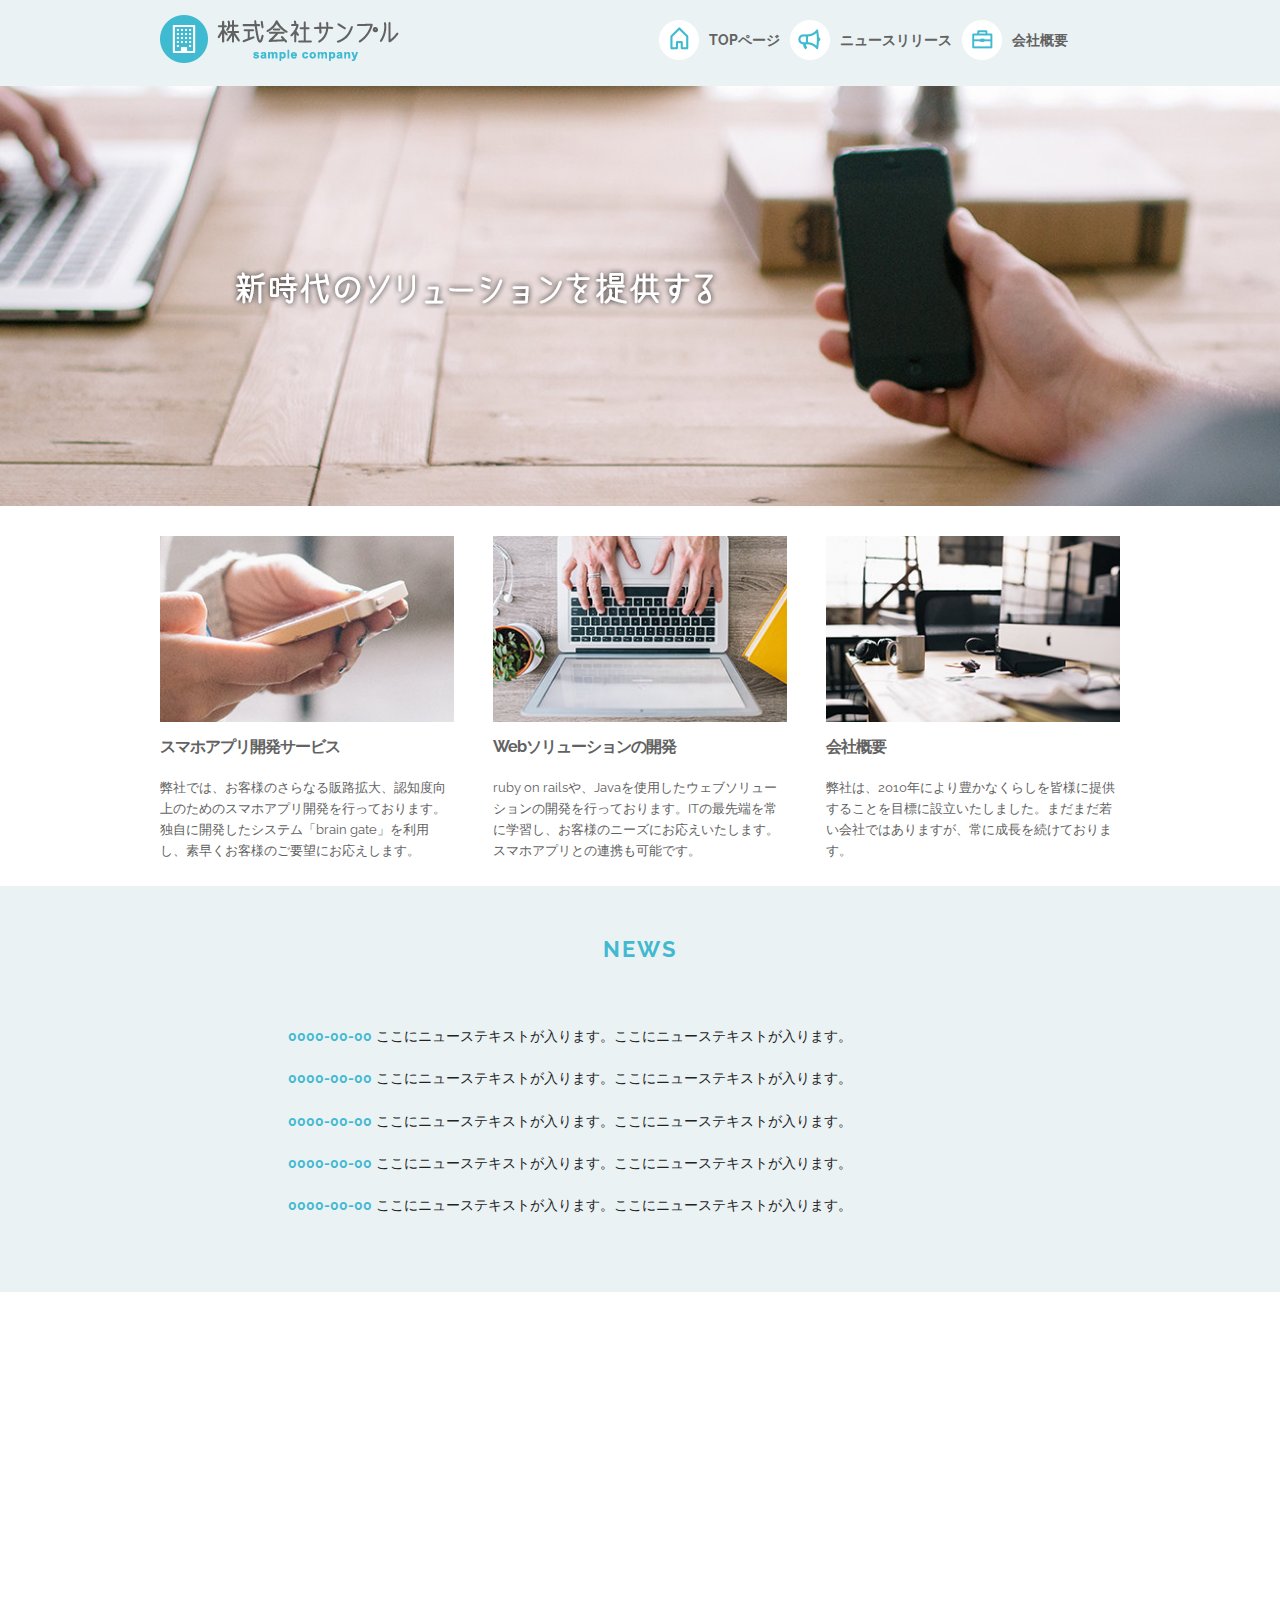
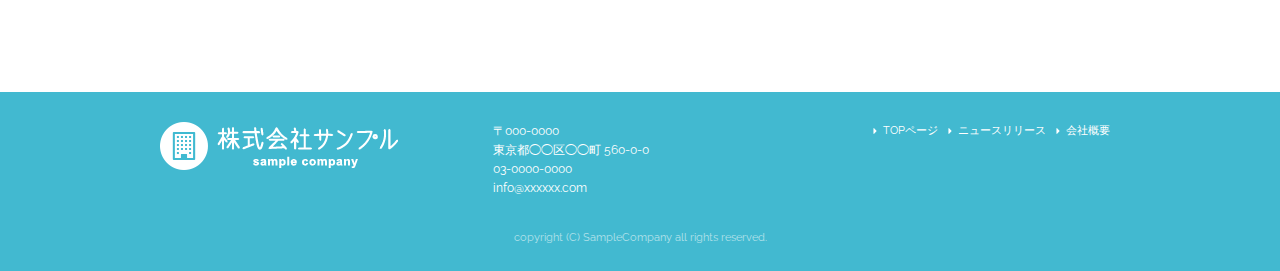
<file: index.html>
<!DOCTYPE html>
<html lang="ja">
<head>

  <!-- Basic Page Needs
  –––––––––––––––––––––––––––––––––––––––––––––––––– -->
  <meta charset="utf-8">
  <title>株式会社サンプル</title>
  <meta name="description" content="">
  <meta name="author" content="">

  <!-- Mobile Specific Metas
  –––––––––––––––––––––––––––––––––––––––––––––––––– -->
  <meta name="viewport" content="width=device-width, initial-scale=1">

  <!-- FONT
  –––––––––––––––––––––––––––––––––––––––––––––––––– -->
  <link href="//fonts.googleapis.com/css?family=Raleway:400,300,600" rel="stylesheet" type="text/css">

  <!-- CSS
  –––––––––––––––––––––––––––––––––––––––––––––––––– -->
  <link rel="stylesheet" href="css/normalize.css">
  <link rel="stylesheet" href="css/skeleton.css">
  <link rel="stylesheet" href="css/sample.css">
  
  <!-- Favicon
  –––––––––––––––––––––––––––––––––––––––––––––––––– -->
  <link rel="icon" type="image/png" href="images/favicon.png">

</head>
<body>
  <header>
    <div id="header_in" class="container">
      <div class ="row">
      <div class="six columns logo">
        <h1><a href="index.html"><img class="u-max-full-width" src="images/top/logo.png" alt="株式会社サンプル" srcset="images/top/logo@2x.png 2x" /></a></h1>

      </div>
      <div class="six columns navi">

        <div class="sp_navi">
          <img id="sp_navi_btn" class="u-max-full-width" src="images/top/sp_navi.png" alt="sp_navi" srcset="images/top/sp_navi@2x.png 2x" />

          <ul class="sp_navi_li">
            <li><a href="index.html">TOPページ</a></li>
            <li><a href="news.html">ニュースリリース</a></li>
            <li><a href="company.html">会社概要</a></li>
          </ul>
        </div>
<!-- sp_navi -->

<div class="pc_navi">

  <ul class="pc_navi_li">
    <li class="navi_toppage"><a href="index.html">TOPページ</a></li>
    <li class="navi_news"><a href="news.html">ニュースリリース</a></li>
    <li class="navi_company"><a href="company.html">会社概要</a></li>
  </ul>

</div>
<!-- pc_navi -->

</div>
<!-- pc_navi -->
        </div>
      </div>
  <!-- header_in -->
  </header>
<div id="cover_area">
  <div class="container">
    <div class="row">
    <div class="twelve columns">
      <img class="u-max-full-width" src="images/top/cover_read.png" alt="新時代のソリューションを提供する" srcset="images/top/cover_read@2x.png 2x" />
    </div>
  </div>
</div>
<!-- #cover -->
</div>
<div id="service_area">

  <div class="container">
    <div class="row">

      <div class="four columns">

        <img class="u-max-full-width" src="images/top/service_01.jpg" alt="スマホアプリ開発サービス" srcset="images/top/service_01@2x.jpg 2x" />

        <h3 class="service_title">スマホアプリ開発サービス</h3>
        <p>弊社では、お客様のさらなる販路拡大、認知度向上のためのスマホアプリ開発を行っております。独自に開発したシステム「brain gate」を利用し、素早くお客様のご要望にお応えします。</p>

      </div><!-- column -->
      <div class="four columns">

        <img class="u-max-full-width" src="images/top/service_02.jpg" alt="Webソリューションの開発" srcset="images/top/service_02@2x.jpg 2x" />

        <h3 class="service_title">Webソリューションの開発</h3>
        <p>ruby on railsや、Javaを使用したウェブソリューションの開発を行っております。ITの最先端を常に学習し、お客様のニーズにお応えいたします。スマホアプリとの連携も可能です。</p>

      </div><!-- column -->
      <div class="four columns">

        <img class="u-max-full-width" src="images/top/service_03.jpg" alt="会社概要" srcset="images/top/service_03@2x.jpg 2x" />

        <h3 class="service_title">会社概要</h3>
        <p>弊社は、2010年により豊かなくらしを皆様に提供することを目標に設立いたしました。まだまだ若い会社ではありますが、常に成長を続けております。</p>

      </div><!-- column -->

    </div>
  </div>
</div>
<!-- #service_area -->

<div id="news_area">

  <div class="container">
    <div class="row">
    <div class="twelve columns">

        <h2 class="news_title">NEWS</h2>
    </div>
        <ul class="news_lists">
          <li><span>0000-00-00</span> ここにニューステキストが入ります。ここにニューステキストが入ります。</li>
          <li><span>0000-00-00</span> ここにニューステキストが入ります。ここにニューステキストが入ります。</li>
          <li><span>0000-00-00</span> ここにニューステキストが入ります。ここにニューステキストが入ります。</li>
          <li><span>0000-00-00</span> ここにニューステキストが入ります。ここにニューステキストが入ります。</li>
          <li><span>0000-00-00</span> ここにニューステキストが入ります。ここにニューステキストが入ります。</li>
        </ul>

      </div>

    </div>
  </div>
<!-- #news_area -->

<div id="googlemap_area">
<script src="//maps.google.com/maps/api/js?key=AIzaSyAzGWgNJmGrWCMIKA9XcHD5aJgKqm0eCHE"></script>
<script type="text/javascript">
function googleMap() {
var latlng = new google.maps.LatLng(35.6694293,139.7189323);/* 座標 */
var myOptions = {
zoom: 16, /*拡大比率*/
center: latlng,
scrollwheel: false,
disableDoubleClickZoom: true,
draggable: false,
mapTypeControlOptions: { mapTypeIds: ['style', google.maps.MapTypeId.ROADMAP] }
};
var map = new google.maps.Map(document.getElementById('map1'), myOptions);

/*アイコン設定*/
var icon = new google.maps.MarkerImage('images/top/pin.png',/*画像url*/
  new google.maps.Size(48,56),/*アイコンサイズ*/
new google.maps.Point(0,0)/*アイコン位置*/
);
var markerOptions = {
position: latlng,
map: map,
icon: icon,
title: '株式会社サンプル',/*タイトル*/
animation: google.maps.Animation.DROP/*アニメーション*/
};
var marker = new google.maps.Marker(markerOptions);

/*取得スタイルの貼り付け*/
var styleOptions = [
{
"stylers": [
{ "hue": '#eaf2f4' }
]
}
];

var styledMapOptions = { name: '株式会社サンプル' }/*地図右上のタイトル*/
var sampleType = new google.maps.StyledMapType(styleOptions, styledMapOptions);
map.mapTypes.set('style', sampleType);
map.setMapTypeId('style');
};
google.maps.event.addDomListener(window, 'load', function() {
googleMap();
});
</script>
<div id="map1" style="width:100%; height:400px; margin:0 auto;"></div>
</div>
<!-- #googlemap_area -->

<footer>
  <div class="container">
    <div class="row">
      <div class="four columns sp">
        <img class="u-max-full-width" src="images/top/footer_logo.png" alt="株式会社サンプル" srcset="images/top/footer_logo@2x.png 2x" />
      </div>
      <!-- columns -->
      <div class="four columns foot_address sp">
        〒000-0000<br />
        東京都◯◯区◯◯町 560-0-0<br />
        03-0000-0000<br />
        info@xxxxxx.com
        </div>
      <!-- columns -->
      <div class="four columns">
        <ul class="foot_navi">
          <li><a href="index.html">TOPページ</a></li>
          <li><a href="news.html">ニュースリリース</a></li>
          <li><a href="company.html">会社概要</a></li>
        </ul>
      </div>
      <!-- columns -->
    </div>
    <!-- row -->

    <div class="row">
      <div class="twelve columns sp">
        <p class="copy">copyright (C) SampleCompany all rights reserved.</p>
      </div>
      <!-- columns -->
    </div>
    <!-- row -->
    </div>
</footer>
<!-- //footer -->

<script type="text/javascript" src="//ajax.googleapis.com/ajax/libs/jquery/1.10.2/jquery.min.js"></script>

<script>
  $(function(){
    $(document).ready(function(){

      $("#sp_navi_btn").click(function () {
        $(this).next().slideToggle();
      });

    });
  });
</script>
</body>
</html>
</file>
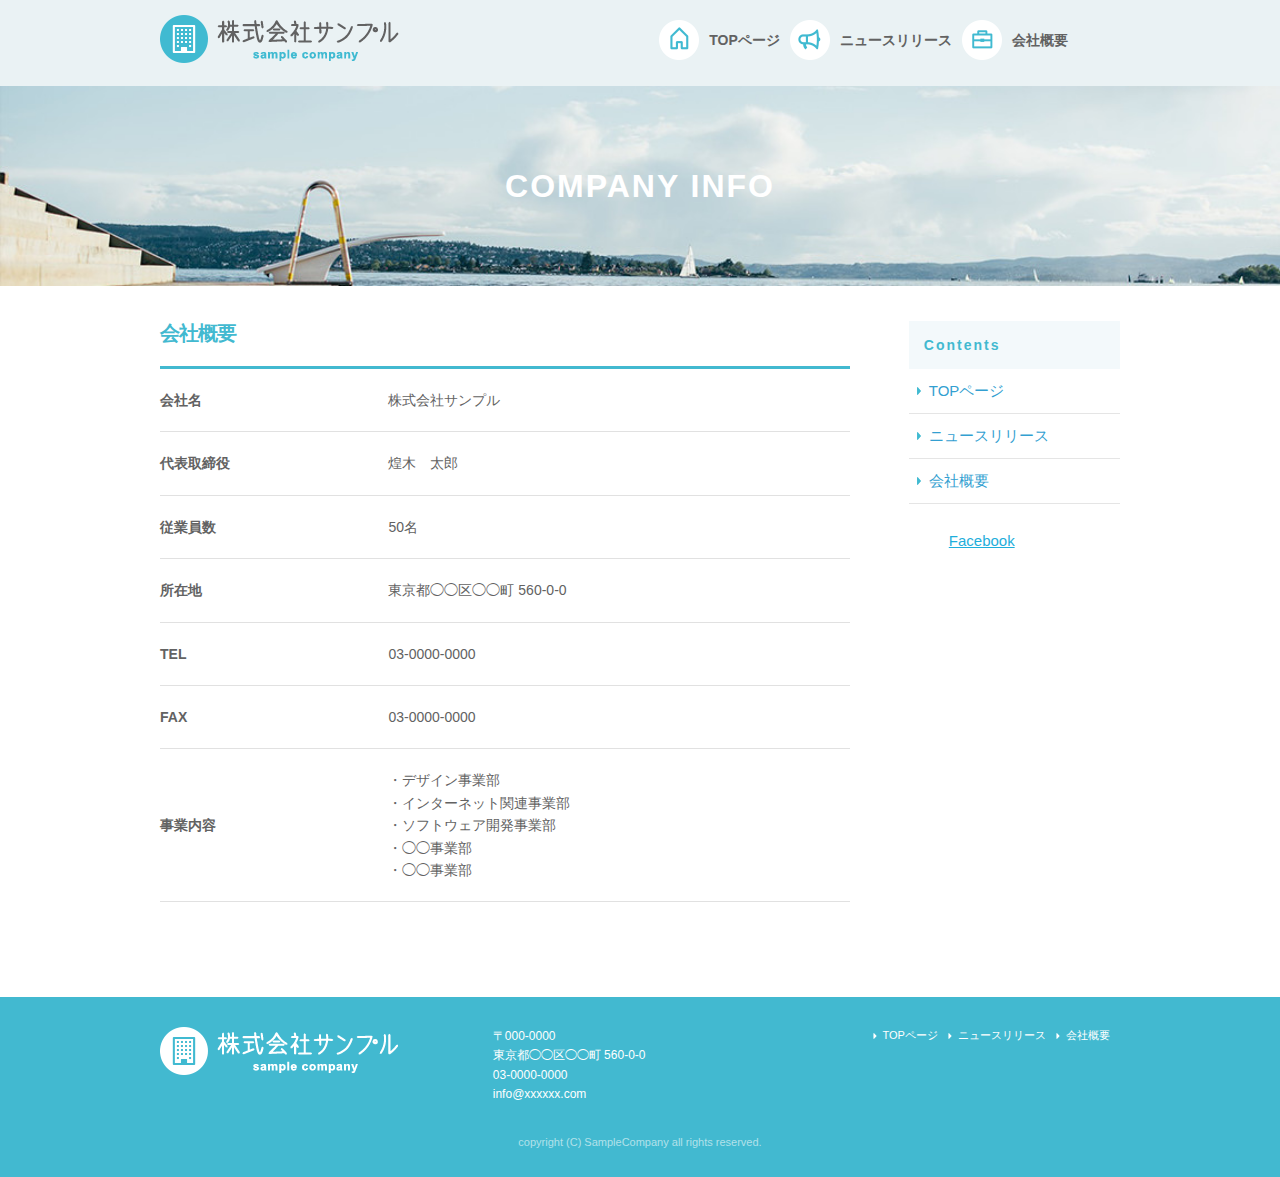
<file: company.html>
<!DOCTYPE html>
<html lang="ja">
  <head>

    <meta charset="utf-8">
    <title>COMPANY INFO | 株式会社サンプル</title>
    <meta name="description" content="">
    <meta name="author" content="">

    <meta name="viewport" content="width=device-width, initial-scale=1">

    <link rel="stylesheet" href="css/normalize.css">
    <link rel="stylesheet" href="css/skeleton.css">
    <link rel="stylesheet" href="css/sample.css">

    <link rel="icon" type="image/png" href="images/favicon.png">

  </head>
  <body>

    <div id="fb-root"></div>
    <script>(function(d, s, id) {
var js, fjs = d.getElementsByTagName(s)[0];
if (d.getElementById(id)) return;
js = d.createElement(s); js.id = id;
js.src = "//connect.facebook.net/ja_JP/sdk.js#xfbml=1&version=v2.6";
fjs.parentNode.insertBefore(js, fjs);
    }(document, 'script', 'facebook-jssdk'));</script>

    <header>
      <div id="header_in" class="container">
        <div class="row">
          <div class="six columns logo">

            <h1><a href="index.html"><img class="u-max-full-width" src="images/top/logo.png" alt="株式会社サンプル" srcset="images/top/logo@2x.png 2x" /></a></h1>

          </div>
          <div class="six columns navi">

            <div class="sp_navi">
              <img id="sp_navi_btn" class="u-max-full-width" src="images/top/sp_navi.png" alt="sp_navi" srcset="images/top/sp_navi@2x.png 2x" />

              <ul class="sp_navi_li">
                <li><a href="index.html">TOPページ</a></li>
                <li><a href="news.html">ニュースリリース</a></li>
                <li><a href="company.html">会社概要</a></li>
              </ul>
            </div>
            <!-- sp_navi -->

            <div class="pc_navi">

              <ul class="pc_navi_li">
                <li class="navi_toppage"><a href="index.html">TOPページ</a></li>
                <li class="navi_news"><a href="news.html">ニュースリリース</a></li>
                <li class="navi_company"><a href="company.html">会社概要</a></li>
              </ul>

            </div>
            <!-- pc_navi -->

          </div>
        </div>
        <!-- row -->
      </div>
      <!-- header_in -->
    </header>

    <div id="sub_cover">
      <div class="conteiner">
        <div class="row">

          <div class="twelve columns">
            <h2>COMPANY INFO</h2>
          </div>

        </div>
      </div>
    </div>
    <!-- #sub_cover -->

    <div id="contents">
      <div class="container">
        <div class="row">

          <div id="main" class="nine columns">
            <h2 class="company_title">会社概要</h2>

            <table class="u-full-width">
              <tr>
                <th>会社名</th>
                <td>株式会社サンプル</td>
              </tr>
              <tr>
                <th>代表取締役</th>
                <td>煌木　太郎</td>
              </tr>
              <tr>
                <th>従業員数</th>
                <td>50名</td>
              </tr>
              <tr>
                <th>所在地</th>
                <td>東京都◯◯区◯◯町 560-0-0</td>
              </tr>
              <tr>
                <th>TEL</th>
                <td>03-0000-0000</td>
              </tr>
              <tr>
                <th>FAX</th>
                <td>03-0000-0000</td>
              </tr>
              <tr>
                <th>事業内容</th>
                <td>
                  ・デザイン事業部<br />
                  ・インターネット関連事業部<br />
                  ・ソフトウェア開発事業部<br />
                  ・◯◯事業部<br />
                  ・◯◯事業部
                </td>
              </tr>
            </table>


          </div>

          <div id="sidebar" class="three columns">

            <div class="pc_sidemenu">
              <h3>Contents</h3>

              <ul>
                <li><a href="index.html">TOPページ</a></li>
                <li><a href="news.html">ニュースリリース</a></li>
                <li><a href="company.html">会社概要</a></li>
              </ul>
            </div>

            <div class="fb-page" data-href="https://www.facebook.com/facebook" data-tabs="timeline" data-height="300" data-small-header="false" data-adapt-container-width="true" data-hide-cover="false" data-show-facepile="false"><div class="fb-xfbml-parse-ignore"><blockquote cite="https://www.facebook.com/facebook"><a href="https://www.facebook.com/facebook">Facebook</a></blockquote></div></div>

          </div>

        </div>
      </div>
    </div>
    <!-- #contents -->


<footer>
  <div class="container">
    <div class="row">
      <div class="four columns sp">
        <img class="u-max-full-width" src="images/top/footer_logo.png" alt="株式会社サンプル" srcset="images/top/footer_logo@2x.png 2x" />
      </div>
      <!-- columns -->
      <div class="four columns foot_address sp">
        〒000-0000<br />
        東京都◯◯区◯◯町 560-0-0<br />
        03-0000-0000<br />
        info@xxxxxx.com
        </div>
      <!-- columns -->
      <div class="four columns">
        <ul class="foot_navi">
          <li><a href="index.html">TOPページ</a></li>
          <li><a href="news.html">ニュースリリース</a></li>
          <li><a href="company.html">会社概要</a></li>
        </ul>
      </div>
      <!-- columns -->
    </div>
    <!-- row -->

    <div class="row">
      <div class="twelve columns sp">
        <p class="copy">copyright (C) SampleCompany all rights reserved.</p>
      </div>
      <!-- columns -->
    </div>
    <!-- row -->
    </div>
</footer>
<!-- //footer -->

<script type="text/javascript" src="//ajax.googleapis.com/ajax/libs/jquery/1.10.2/jquery.min.js"></script>

<script>
  $(function(){
    $(document).ready(function(){

      $("#sp_navi_btn").click(function () {
        $(this).next().slideToggle();
      });

    });
  });
</script>
</body>
</html>
</file>
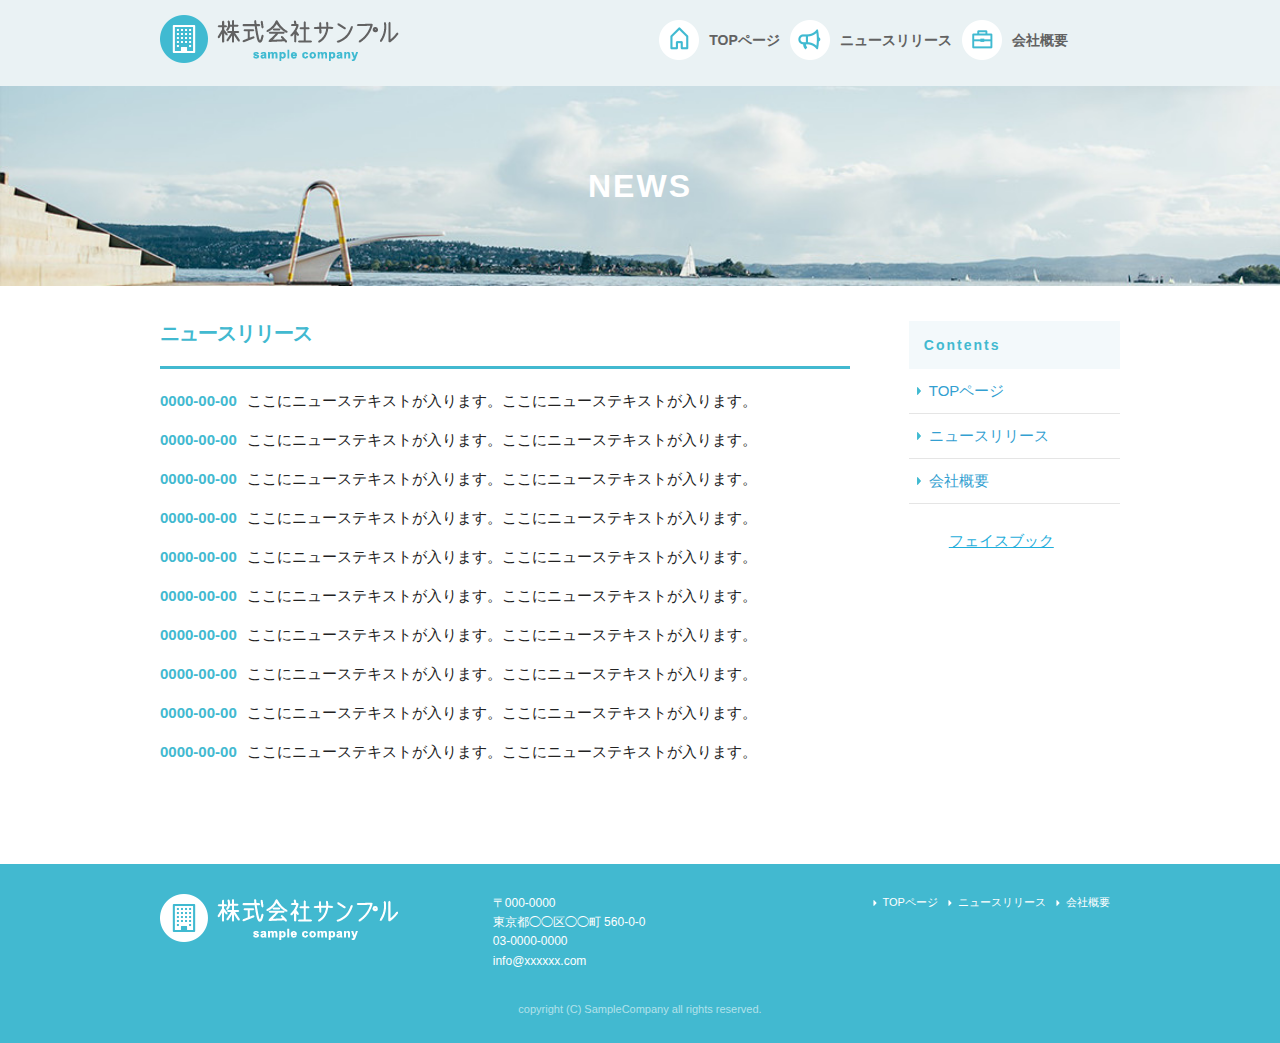
<file: news.html>
<!DOCTYPE html>
<html lang="ja">
<head>

  <!-- Basic Page Needs
  –––––––––––––––––––––––––––––––––––––––––––––––––– -->
  <meta charset="utf-8">
  <title>株式会社サンプル</title>
  <meta name="description" content="">
  <meta name="author" content="">

  <!-- Mobile Specific Metas
  –––––––––––––––––––––––––––––––––––––––––––––––––– -->
  <meta name="viewport" content="width=device-width, initial-scale=1">


  <!-- CSS
  –––––––––––––––––––––––––––––––––––––––––––––––––– -->
  <link rel="stylesheet" href="css/normalize.css">
  <link rel="stylesheet" href="css/skeleton.css">
  <link rel="stylesheet" href="css/sample.css">
  
  <!-- Favicon
  –––––––––––––––––––––––––––––––––––––––––––––––––– -->
  <link rel="icon" type="image/png" href="images/favicon.png">

</head>
<body>
<div id="fb-root"></div>
<script>(function(d, s, id) {
  var js, fjs = d.getElementsByTagName(s)[0];
  if (d.getElementById(id)) return;
  js = d.createElement(s); js.id = id;
  js.src = 'https://connect.facebook.net/ja_JP/sdk.js#xfbml=1&version=v2.12';
  fjs.parentNode.insertBefore(js, fjs);
}(document, 'script', 'facebook-jssdk'));</script>

  <header>
    <div id="header_in" class="container">
      <div class ="row">
      <div class="six columns logo">
        <h1><a href="index.html"><img class="u-max-full-width" src="images/top/logo.png" alt="株式会社サンプル" srcset="images/top/logo@2x.png 2x" /></a></h1>

      </div>
      <div class="six columns navi">

        <div class="sp_navi">
          <img id="sp_navi_btn" class="u-max-full-width" src="images/top/sp_navi.png" alt="sp_navi" srcset="images/top/sp_navi@2x.png 2x" />

          <ul class="sp_navi_li">
            <li><a href="index.html">TOPページ</a></li>
            <li><a href="news.html">ニュースリリース</a></li>
            <li><a href="company.html">会社概要</a></li>
          </ul>
        </div>
<!-- sp_navi -->

<div class="pc_navi">

  <ul class="pc_navi_li">
    <li class="navi_toppage"><a href="index.html">TOPページ</a></li>
    <li class="navi_news"><a href="news.html">ニュースリリース</a></li>
    <li class="navi_company"><a href="company.html">会社概要</a></li>
  </ul>

</div>
<!-- pc_navi -->

</div>
        </div>
      <!-- row -->
</div>
  <!-- header_in -->
  </header>
  
  
<div id="sub_cover">
  <div class="container">
    <div class="row">
    
      <div class="twelve columns">
        <h2>NEWS</h2>
      </div>

    </div>
  </div>
</div>
<!-- #sub_cover -->


<div id="contents">
  <div class="container">
    <div class="row">

      <div id="main" class="nine columns">
        <h2>ニュースリリース</h2>

        <ul class="news_li">
          <li><span>0000-00-00</span>ここにニューステキストが入ります。ここにニューステキストが入ります。</li>
          <li><span>0000-00-00</span>ここにニューステキストが入ります。ここにニューステキストが入ります。</li>
          <li><span>0000-00-00</span>ここにニューステキストが入ります。ここにニューステキストが入ります。</li>
          <li><span>0000-00-00</span>ここにニューステキストが入ります。ここにニューステキストが入ります。</li>
          <li><span>0000-00-00</span>ここにニューステキストが入ります。ここにニューステキストが入ります。</li>
          <li><span>0000-00-00</span>ここにニューステキストが入ります。ここにニューステキストが入ります。</li>
          <li><span>0000-00-00</span>ここにニューステキストが入ります。ここにニューステキストが入ります。</li>
          <li><span>0000-00-00</span>ここにニューステキストが入ります。ここにニューステキストが入ります。</li>
          <li><span>0000-00-00</span>ここにニューステキストが入ります。ここにニューステキストが入ります。</li>
          <li><span>0000-00-00</span>ここにニューステキストが入ります。ここにニューステキストが入ります。</li>
        </ul>
      </div>

      <div id="sidebar" class="three columns">

        <div class="pc_sidemenu">
          <h3>Contents</h3>

          <ul>
            <li><a href="index.html">TOPページ</a></li>
            <li><a href="news.html">ニュースリリース</a></li>
            <li><a href="company.html">会社概要</a></li>
          </ul>
        </div>
<div class="fb-page" data-href="https://www.facebook.com/FacebookJapan/" data-tabs="timeline" data-width="211" data-height="300" data-small-header="false" data-adapt-container-width="true" data-hide-cover="false" data-show-facepile="false"><blockquote cite="https://www.facebook.com/FacebookJapan/" class="fb-xfbml-parse-ignore"><a href="https://www.facebook.com/FacebookJapan/">フェイスブック</a></blockquote></div>
  </div>
</div>
<!-- #contents -->
</div>
</div>
<footer>
  <div class="container">
    <div class="row">
      <div class="four columns sp">
        <img class="u-max-full-width" src="images/top/footer_logo.png" alt="株式会社サンプル" srcset="images/top/footer_logo@2x.png 2x" />
      </div>
      <!-- columns -->
      <div class="four columns foot_address sp">
        〒000-0000<br />
        東京都◯◯区◯◯町 560-0-0<br />
        03-0000-0000<br />
        info@xxxxxx.com
        </div>
      <!-- columns -->
      <div class="four columns">
        <ul class="foot_navi">
          <li><a href="index.html">TOPページ</a></li>
          <li><a href="news.html">ニュースリリース</a></li>
          <li><a href="company.html">会社概要</a></li>
        </ul>
      </div>
      <!-- columns -->
    </div>
    <!-- row -->

    <div class="row">
      <div class="twelve columns sp">
        <p class="copy">copyright (C) SampleCompany all rights reserved.</p>
      </div>
      <!-- columns -->
    </div>
    <!-- row -->
    </div>
</footer>
<!-- //footer -->

<script type="text/javascript" src="//ajax.googleapis.com/ajax/libs/jquery/1.10.2/jquery.min.js"></script>

<script>
  $(function(){
    $(document).ready(function(){

      $("#sp_navi_btn").click(function () {
        $(this).next().slideToggle();
      });

    });
  });
</script>
</body>
</html>
</file>
<file: css/skeleton.css>
/*
* Skeleton V2.0.4
* Copyright 2014, Dave Gamache
* www.getskeleton.com
* Free to use under the MIT license.
* http://www.opensource.org/licenses/mit-license.php
* 12/29/2014
*/


/* Table of contents
––––––––––––––––––––––––––––––––––––––––––––––––––
- Grid
- Base Styles
- Typography
- Links
- Buttons
- Forms
- Lists
- Code
- Tables
- Spacing
- Utilities
- Clearing
- Media Queries
*/


/* Grid
–––––––––––––––––––––––––––––––––––––––––––––––––– */
.container {
  position: relative;
  width: 100%;
  max-width: 960px;
  margin: 0 auto;
  padding: 0 20px;
  box-sizing: border-box; }
.column,
.columns {
  width: 100%;
  float: left;
  box-sizing: border-box; }

/* For devices larger than 400px */
@media (min-width: 400px) {
  .container {
    width: 85%;
    padding: 0; }
}

/* For devices larger than 550px */
@media (min-width: 550px) {
  .container {
    width: 80%; }
  .column,
  .columns {
    margin-left: 4%; }
  .column:first-child,
  .columns:first-child {
    margin-left: 0; }

  .one.column,
  .one.columns                    { width: 4.66666666667%; }
  .two.columns                    { width: 13.3333333333%; }
  .three.columns                  { width: 22%;            }
  .four.columns                   { width: 30.6666666667%; }
  .five.columns                   { width: 39.3333333333%; }
  .six.columns                    { width: 48%;            }
  .seven.columns                  { width: 56.6666666667%; }
  .eight.columns                  { width: 65.3333333333%; }
  .nine.columns                   { width: 74.0%;          }
  .ten.columns                    { width: 82.6666666667%; }
  .eleven.columns                 { width: 91.3333333333%; }
  .twelve.columns                 { width: 100%; margin-left: 0; }

  .one-third.column               { width: 30.6666666667%; }
  .two-thirds.column              { width: 65.3333333333%; }

  .one-half.column                { width: 48%; }

  /* Offsets */
  .offset-by-one.column,
  .offset-by-one.columns          { margin-left: 8.66666666667%; }
  .offset-by-two.column,
  .offset-by-two.columns          { margin-left: 17.3333333333%; }
  .offset-by-three.column,
  .offset-by-three.columns        { margin-left: 26%;            }
  .offset-by-four.column,
  .offset-by-four.columns         { margin-left: 34.6666666667%; }
  .offset-by-five.column,
  .offset-by-five.columns         { margin-left: 43.3333333333%; }
  .offset-by-six.column,
  .offset-by-six.columns          { margin-left: 52%;            }
  .offset-by-seven.column,
  .offset-by-seven.columns        { margin-left: 60.6666666667%; }
  .offset-by-eight.column,
  .offset-by-eight.columns        { margin-left: 69.3333333333%; }
  .offset-by-nine.column,
  .offset-by-nine.columns         { margin-left: 78.0%;          }
  .offset-by-ten.column,
  .offset-by-ten.columns          { margin-left: 86.6666666667%; }
  .offset-by-eleven.column,
  .offset-by-eleven.columns       { margin-left: 95.3333333333%; }

  .offset-by-one-third.column,
  .offset-by-one-third.columns    { margin-left: 34.6666666667%; }
  .offset-by-two-thirds.column,
  .offset-by-two-thirds.columns   { margin-left: 69.3333333333%; }

  .offset-by-one-half.column,
  .offset-by-one-half.columns     { margin-left: 52%; }

}


/* Base Styles
–––––––––––––––––––––––––––––––––––––––––––––––––– */
/* NOTE
html is set to 62.5% so that all the REM measurements throughout Skeleton
are based on 10px sizing. So basically 1.5rem = 15px :) */
html {
  font-size: 62.5%; }
body {
  font-size: 1.5em; /* currently ems cause chrome bug misinterpreting rems on body element */
  line-height: 1.6;
  font-weight: 400;
  font-family: "Raleway", "HelveticaNeue", "Helvetica Neue", Helvetica, Arial, sans-serif;
  color: #222; }


/* Typography
–––––––––––––––––––––––––––––––––––––––––––––––––– */
h1, h2, h3, h4, h5, h6 {
  margin-top: 0;
  margin-bottom: 2rem;
  font-weight: 300; }
h1 { font-size: 4.0rem; line-height: 1.2;  letter-spacing: -.1rem;}
h2 { font-size: 3.6rem; line-height: 1.25; letter-spacing: -.1rem; }
h3 { font-size: 3.0rem; line-height: 1.3;  letter-spacing: -.1rem; }
h4 { font-size: 2.4rem; line-height: 1.35; letter-spacing: -.08rem; }
h5 { font-size: 1.8rem; line-height: 1.5;  letter-spacing: -.05rem; }
h6 { font-size: 1.5rem; line-height: 1.6;  letter-spacing: 0; }

/* Larger than phablet */
@media (min-width: 550px) {
  h1 { font-size: 5.0rem; }
  h2 { font-size: 4.2rem; }
  h3 { font-size: 3.6rem; }
  h4 { font-size: 3.0rem; }
  h5 { font-size: 2.4rem; }
  h6 { font-size: 1.5rem; }
}

p {
  margin-top: 0; }


/* Links
–––––––––––––––––––––––––––––––––––––––––––––––––– */
a {
  color: #1EAEDB; }
a:hover {
  color: #0FA0CE; }


/* Buttons
–––––––––––––––––––––––––––––––––––––––––––––––––– */
.button,
button,
input[type="submit"],
input[type="reset"],
input[type="button"] {
  display: inline-block;
  height: 38px;
  padding: 0 30px;
  color: #555;
  text-align: center;
  font-size: 11px;
  font-weight: 600;
  line-height: 38px;
  letter-spacing: .1rem;
  text-transform: uppercase;
  text-decoration: none;
  white-space: nowrap;
  background-color: transparent;
  border-radius: 4px;
  border: 1px solid #bbb;
  cursor: pointer;
  box-sizing: border-box; }
.button:hover,
button:hover,
input[type="submit"]:hover,
input[type="reset"]:hover,
input[type="button"]:hover,
.button:focus,
button:focus,
input[type="submit"]:focus,
input[type="reset"]:focus,
input[type="button"]:focus {
  color: #333;
  border-color: #888;
  outline: 0; }
.button.button-primary,
button.button-primary,
input[type="submit"].button-primary,
input[type="reset"].button-primary,
input[type="button"].button-primary {
  color: #FFF;
  background-color: #33C3F0;
  border-color: #33C3F0; }
.button.button-primary:hover,
button.button-primary:hover,
input[type="submit"].button-primary:hover,
input[type="reset"].button-primary:hover,
input[type="button"].button-primary:hover,
.button.button-primary:focus,
button.button-primary:focus,
input[type="submit"].button-primary:focus,
input[type="reset"].button-primary:focus,
input[type="button"].button-primary:focus {
  color: #FFF;
  background-color: #1EAEDB;
  border-color: #1EAEDB; }


/* Forms
–––––––––––––––––––––––––––––––––––––––––––––––––– */
input[type="email"],
input[type="number"],
input[type="search"],
input[type="text"],
input[type="tel"],
input[type="url"],
input[type="password"],
textarea,
select {
  height: 38px;
  padding: 6px 10px; /* The 6px vertically centers text on FF, ignored by Webkit */
  background-color: #fff;
  border: 1px solid #D1D1D1;
  border-radius: 4px;
  box-shadow: none;
  box-sizing: border-box; }
/* Removes awkward default styles on some inputs for iOS */
input[type="email"],
input[type="number"],
input[type="search"],
input[type="text"],
input[type="tel"],
input[type="url"],
input[type="password"],
textarea {
  -webkit-appearance: none;
     -moz-appearance: none;
          appearance: none; }
textarea {
  min-height: 65px;
  padding-top: 6px;
  padding-bottom: 6px; }
input[type="email"]:focus,
input[type="number"]:focus,
input[type="search"]:focus,
input[type="text"]:focus,
input[type="tel"]:focus,
input[type="url"]:focus,
input[type="password"]:focus,
textarea:focus,
select:focus {
  border: 1px solid #33C3F0;
  outline: 0; }
label,
legend {
  display: block;
  margin-bottom: .5rem;
  font-weight: 600; }
fieldset {
  padding: 0;
  border-width: 0; }
input[type="checkbox"],
input[type="radio"] {
  display: inline; }
label > .label-body {
  display: inline-block;
  margin-left: .5rem;
  font-weight: normal; }


/* Lists
–––––––––––––––––––––––––––––––––––––––––––––––––– */
ul {
  list-style: circle inside; }
ol {
  list-style: decimal inside; }
ol, ul {
  padding-left: 0;
  margin-top: 0; }
ul ul,
ul ol,
ol ol,
ol ul {
  margin: 1.5rem 0 1.5rem 3rem;
  font-size: 90%; }
li {
  margin-bottom: 1rem; }


/* Code
–––––––––––––––––––––––––––––––––––––––––––––––––– */
code {
  padding: .2rem .5rem;
  margin: 0 .2rem;
  font-size: 90%;
  white-space: nowrap;
  background: #F1F1F1;
  border: 1px solid #E1E1E1;
  border-radius: 4px; }
pre > code {
  display: block;
  padding: 1rem 1.5rem;
  white-space: pre; }


/* Tables
–––––––––––––––––––––––––––––––––––––––––––––––––– */
th,
td {
  padding: 12px 15px;
  text-align: left;
  border-bottom: 1px solid #E1E1E1; }
th:first-child,
td:first-child {
  padding-left: 0; }
th:last-child,
td:last-child {
  padding-right: 0; }


/* Spacing
–––––––––––––––––––––––––––––––––––––––––––––––––– */
button,
.button {
  margin-bottom: 1rem; }
input,
textarea,
select,
fieldset {
  margin-bottom: 1.5rem; }
pre,
blockquote,
dl,
figure,
table,
p,
ul,
ol,
form {
  margin-bottom: 2.5rem; }


/* Utilities
–––––––––––––––––––––––––––––––––––––––––––––––––– */
/* どんな時でも親BOXの幅いっぱいまで画像を配置 */
.u-full-width {
  width: 100%;
  box-sizing: border-box; }
  
/* 画像サイズは以下のカラムサイズになった場合のみ縮小 */
.u-max-full-width {
  max-width: 100%;
  box-sizing: border-box; }
.u-pull-right {
  float: right; }
.u-pull-left {
  float: left; }


/* Misc
–––––––––––––––––––––––––––––––––––––––––––––––––– */
hr {
  margin-top: 3rem;
  margin-bottom: 3.5rem;
  border-width: 0;
  border-top: 1px solid #E1E1E1; }


/* Clearing
–––––––––––––––––––––––––––––––––––––––––––––––––– */

/* Self Clearing Goodness */
.container:after,
.row:after,
.u-cf {
  content: "";
  display: table;
  clear: both; }


/* Media Queries
–––––––––––––––––––––––––––––––––––––––––––––––––– */
/*
Note: The best way to structure the use of media queries is to create the queries
near the relevant code. For example, if you wanted to change the styles for buttons
on small devices, paste the mobile query code up in the buttons section and style it
there.
*/


/* Larger than mobile */
@media (min-width: 400px) {}

/* Larger than phablet (also point when grid becomes active) */
@media (min-width: 550px) {}

/* Larger than tablet */
@media (min-width: 750px) {}

/* Larger than desktop */
@media (min-width: 1000px) {}

/* Larger than Desktop HD */
@media (min-width: 1200px) {}
</file>
<file: css/sample.css>
@charset "UTF-8";
html {
  font-size: 62.5%; }

/**************************************/
header {
  background: #eaf2f4; }
  header #header_in {
    padding-top: 10px;
    padding-bottom: 4px; }
  @media (max-width: 550px) {
    header .logo {
      width: 190px; }
    header .navi {
      width: 40px;
      float: right; } }
  header .sp_navi_li {
    width: 180px;
    position: absolute;
    top: 50px;
    right: 2%;
    border: 1px solid #eee;
    background: white;
    margin: 0;
    padding: 0;
    display: none;
    z-index: 100; }
    header .sp_navi_li li {
      list-style: none;
      margin: 0;
      padding: 0; }
      header .sp_navi_li li a {
        display: block;
        padding: 10px 8px;
        border-bottom: 1px solid #eee;
        font-size: 14px;
        text-decoration: none; }
  @media (min-width: 551px) {
    header .sp_navi {
      display: none; }
    header #header_in {
      padding: 15px 0 10px 0; }
    header .pc_navi_li {
      margin: 0;
      padding: 0; }
      header .pc_navi_li li {
        list-style: none;
        margin: 5px 0 0 0;
        padding: 0; }
        header .pc_navi_li li a {
          color: #626262;
          text-decoration: none;
          font-weight: bold;
          font-size: 14px;
          font-size: 1.4rem;
          float: left;
          padding-right: 10px; }
        header .pc_navi_li li a:hover {
          color: #42b9d0; }
      header .pc_navi_li li.navi_toppage a {
        background-repeat: no-repeat;
        display: inline-block;
        line-height: 40px;
        padding-left: 50px;
        background-image: url("../images/top/navi_top.png");
        background-size: 40px 40px; } }
    @media screen and (min-width: 551px) and (-webkit-min-device-pixel-ratio: 2), (min-width: 551px) and (min-resolution: 2dppx) {
      header .pc_navi_li li.navi_toppage a {
        background-image: url("../images/top/navi_top@2x.png"); } }
  @media (min-width: 551px) {
      header .pc_navi_li li.navi_news a {
        background-repeat: no-repeat;
        display: inline-block;
        line-height: 40px;
        padding-left: 50px;
        background-image: url("../images/top/navi_news.png");
        background-size: 40px 40px; } }
    @media screen and (min-width: 551px) and (-webkit-min-device-pixel-ratio: 2), (min-width: 551px) and (min-resolution: 2dppx) {
      header .pc_navi_li li.navi_news a {
        background-image: url("../images/top/navi_news@2x.png"); } }
  @media (min-width: 551px) {
      header .pc_navi_li li.navi_company a {
        background-repeat: no-repeat;
        display: inline-block;
        line-height: 40px;
        padding-left: 50px;
        background-image: url("../images/top/navi_company.png");
        background-size: 40px 40px; } }
    @media screen and (min-width: 551px) and (-webkit-min-device-pixel-ratio: 2), (min-width: 551px) and (min-resolution: 2dppx) {
      header .pc_navi_li li.navi_company a {
        background-image: url("../images/top/navi_company@2x.png"); } }

@media (max-width: 550px) {
  .pc_navi {
    display: none; } }
/* どんな時でも親BOXの幅いっぱいまで画像を配置 */
.u-full-width {
  width: 100%;
  box-sizing: border-box; }

/* 画像サイズ以下のカラムサイズになった場合のみ縮小 */
.u-max-full-width {
  max-width: 100%;
  box-sizing: border-box; }

/* モバイル以上 */
/* ファブレット以上（グリッドがアクティブになる）*/
/* タブレット以上 */
/* デスクトップ以上 */
/* デスクトップHD以上 */
#cover_area {
  text-align: center;
  padding: 80px 0;
  background-image: url("../images/top/cover.jpg");
  background-size: cover; }

@media screen and (-webkit-min-device-pixel-ratio: 2), (min-resolution: 2dppx) {
  #cover_area {
    background-image: url("../images/top/cover@2x.jpg"); } }
#service_area {
  padding-top: 20px; }

#service_area .columns {
  color: #626262; }
  #service_area .columns .service_title {
    font-size: 18px;
    font-size: 1.8rem;
    font-weight: bold;
    margin-top: 8px; }
  #service_area .columns p {
    font-size: 15px;
    font-size: 1.5rem;
    margin-top: 10px; }

@media (min-width: 550px) {
  #cover_area {
    text-align: left;
    height: 420px;
    padding: 0; }

  #cover_area img {
    margin-top: 180px;
    margin-left: 70px; }

  #service_area {
    padding-top: 30px; }
    #service_area .columns .service_title {
      font-size: 16px;
      font-size: 1.6rem; } }
@media (min-width: 551px) {
  padding-top: 30px; }
@media (min-width: 550px) {
  #service_area .columns p {
    font-size: 13px;
    font-size: 1.3rem; } }
#news_area {
  background-color: #eaf2f4; }
  @media (min-width: 551px) {
    #news_area .container {
      padding: 0px 10% 50px 10%; } }

.news_title {
  text-align: center;
  font-size: 26px;
  font-size: 2.6rem;
  color: #42b9d0;
  padding: 15px 0 10px 0;
  font-weight: bold;
  letter-spacing: 0.2rem; }

.news_lists li {
  list-style: none;
  font-size: 15px;
  font-size: 1.5rem; }
  .news_lists li span {
    color: #42b9d0;
    font-weight: bold;
    display: block;
    margin-bottom: 3px; }

@media (min-width: 550px) {
  #news_area .news_title {
    text-align: center;
    font-size: 22px;
    font-size: 2.2rem;
    color: #42b9d0;
    padding: 50px 0 41px 0;
    letter-spacing: 0.2rem; } }
@media (min-width: 551px) {
  .news_lists li {
    font-size: 14px;
    font-size: 1.4rem;
    margin-bottom: 20px; }
    .news_lists li span {
      display: inline;
      margin-bottom: 0px; } }
footer {
  background-color: #42b9d0;
  color: #fff;
  padding-top: 20px; }
  @media (max-width: 550px) {
    footer .container {
      margin: 0;
      padding: 0; }
    footer .sp {
      padding: 0 6%;
      margin: 0 auto; }
    footer .foot_navi {
      margin-top: 20px; }
      footer .foot_navi li {
        list-style: none;
        margin-bottom: 1px; }
        footer .foot_navi li a {
          color: #42b9d0;
          background-color: #eaf2f4;
          display: block;
          text-align: center;
          font-weight: bold;
          text-decoration: none;
          font-size: 16px;
          font-size: 1.6rem;
          padding: 16px 0; } }
  footer .foot_address {
    font-size: 16px;
    font-size: 1.6rem;
    padding-top: 10px; }
  footer .copy {
    text-align: center;
    font-size: 11px;
    font-size: 1.1rem;
    color: #b2e1ea; }
  @media (min-width: 551px) {
    footer {
      padding-top: 30px; }
      footer .foot_address {
        padding: 0px;
        font-size: 12px;
        font-size: 1.2rem; }
      footer .foot_navi {
        float: right; }
        footer .foot_navi li {
          list-style: none;
          background-repeat: no-repeat;
          background-position: left center;
          display: inline-block;
          float: left;
          margin-right: 10px;
          font-size: 11px;
          font-size: 1.1rem;
          background-image: url("../images/top/foot_arroehead.png");
          background-size: 4px 6px; } }
      @media screen and (min-width: 551px) and (-webkit-min-device-pixel-ratio: 2), (min-width: 551px) and (min-resolution: 2dppx) {
        footer .foot_navi li {
          background-image: url("../images/top/foot_arroehead@2x.png"); } }
  @media (min-width: 551px) {
        footer .foot_navi a {
          color: white;
          padding-left: 10px;
          text-decoration: none; }
        footer .foot_navi a:hover {
          color: #eaf2f4; }
      footer .copy {
        margin-top: 30px; } }

h1 {
  margin: 0;
  padding: 0; }

/* 下層ページ */
#sub_cover {
  padding: 40px 0;
  background-image: url("../images/news/sub_cover.jpg");
  background-size: cover; }

#sub_cover h2 {
  text-align: center;
  color: white;
  font-size: 16px;
  font-size: 1.6rem;
  font-weight: bold;
  margin: 0;
  letter-spacing: 0.2rem; }

#contents #main h2 {
  color: #42b9d0;
  border-bottom: 3px solid #42b9d0;
  font-size: 15px;
  font-size: 1.5rem;
  font-weight: bold;
  padding-bottom: 15px; }

#contents #main .news_li li {
  list-style: none;
  font-size: 15px;
  font-size: 1.5rem; }

#contents {
  padding-top: 20px; }

@media (min-width: 550px) {
  #contents #main {
    padding-right: 20px; } }
@media screen and (-webkit-min-device-pixel-ratio: 2), (min-resolution: 2dppx) {
  #sub_cover {
    background-image: url("../images/news/sub_cover@2x.jpg"); } }
@media (min-width: 550px) {
  #sub_cover {
    padding: 80px 0; }

  #sub_cover h2 {
    text-align: center;
    color: white;
    font-size: 32px;
    font-size: 3.2rem;
    font-weight: bold;
    margin: 0;
    letter-spacing: 0.2rem; }

  #contents #main h2 {
    font-size: 2rem;
    padding-bottom: 20px; }

  #contents {
    padding-top: 35px;
    padding-bottom: 70px; } }
#contents #sidebar {
  padding-bottom: 20px; }

#contents #sidebar .pc_sidemenu h3 {
  color: #42b9d0;
  font-size: 14px;
  font-size: 1.4rem;
  letter-spacing: 0.2rem;
  font-weight: bold;
  background-color: #f3f9fb;
  padding: 15px;
  margin-bottom: 0px; }

#contents #sidebar .pc_sidemenu li {
  list-style: none;
  display: block;
  border-bottom: 1px solid #e5e5e5;
  background-repeat: no-repeat;
  background-position: 8px center;
  margin-bottom: 0px;
  padding: 10px 10px 10px 20px;
  background-image: url(../images/news/side_arrow.png);
  background-size: 4px 8px; }

#contents #main .news_li li {
  list-style: none; }

#contents #main .news_li li span {
  display: block;
  color: #42b9d0;
  font-weight: bold;
  margin-bottom: 3px;
  padding-right: 10px; }

#contents #sidebar .pc_sidemenu li {
  background-image: url(../images/news/side_arrow@2x.png); }

@media (min-width: 550px) {
  #contents #main .news_li li span {
    display: inline-block;
    margin-bottom: 0;
    padding-right: 10px; } }
@media (min-width: 550px) {
  #contents #main .news_li li {
    list-style: none;
    padding-bottom: 5px; } }
@media (max-width: 550px) {
  #contents #sidebar .pc_sidemenu {
    display: none; } }
#contents #sidebar .pc_sidemenu li a {
  color: #339fd1;
  text-decoration: none; }

/* company スタイル */
#contents #main h2.company_title {
  margin-bottom: 0px; }

#contents #main th, #contents #main td {
  padding: 20px 0;
  color: #626262;
  font-size: 14px;
  font-size: 1.4rem; }

#contents #main th {
  padding-right: 20px; }

@media (max-width: 550px) {
  #contents #sidebar .pc_sidemenu {
    display: none; } }

/*# sourceMappingURL=sample.css.map */
</file>
